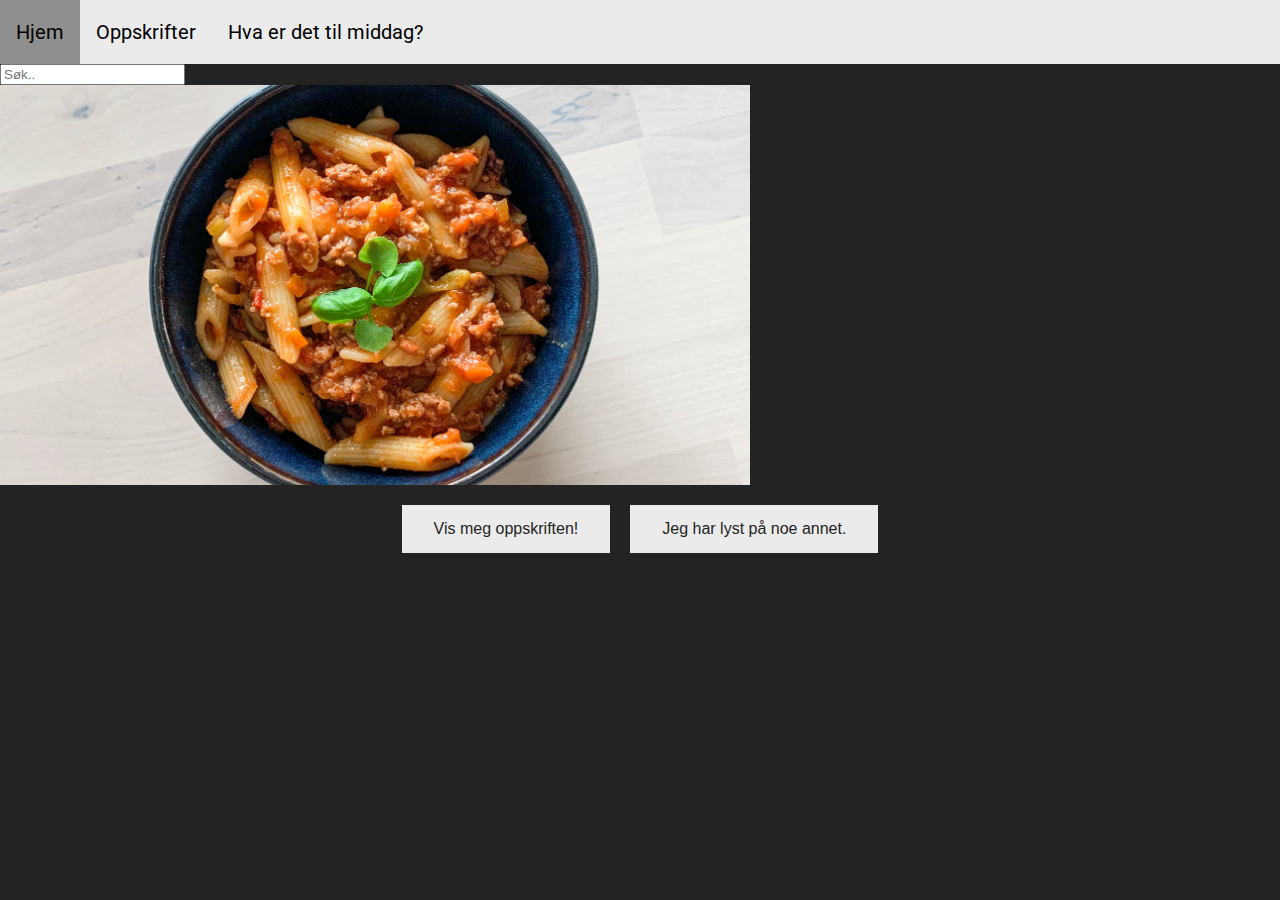
<file: middagsvelger.html>
<!DOCTYPE html>
<html lang="en">
<head>
    <meta charset="UTF-8">
    <meta name="viewport" content="width=device-width, initial-scale=1.0">
    <title>Middagsvelger</title>
    <link rel="stylesheet" href="styles.css">
    <link href="https://fonts.googleapis.com/css2?family=Roboto:wght@300&display=swap" rel="stylesheet">
</head>
<body>
    <nav>
        <ul id="navbar">
            
            <li>
                <a>Hjem</a>
            </li>
            <li>
                <a>Oppskrifter</a>
            </li>
            <li>
                <a>Hva er det til middag?</a>
            </li>
        </ul>
        <input class type="text" placeholder="Søk..">
    </nav>
    <main class="mainMiddagsvelger">
        <img src="Bilder/bolognese.jpeg">
    </main>
    <section class="buttons">
        <button type="button">Vis meg oppskriften!</button>
        <button type="button">Jeg har lyst på noe annet.</button>
    </section>
</body>
</html>
</file>
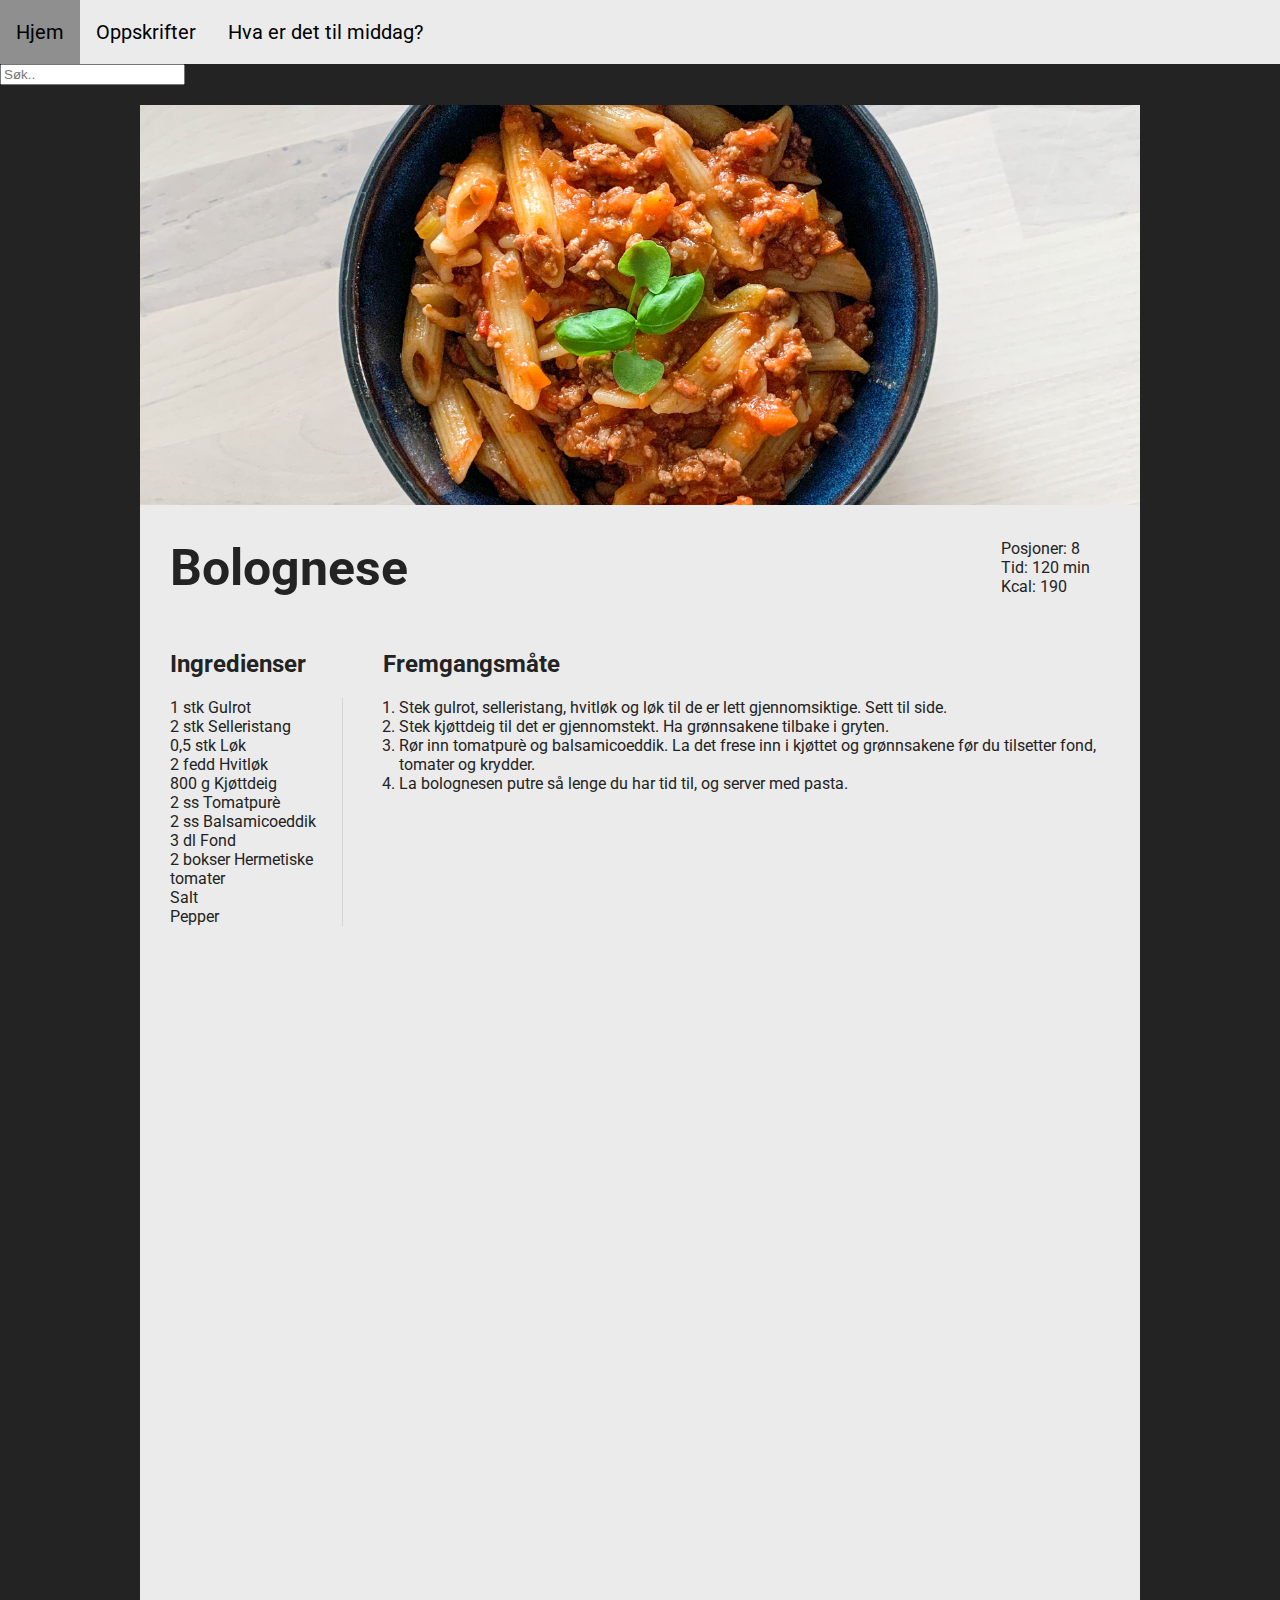
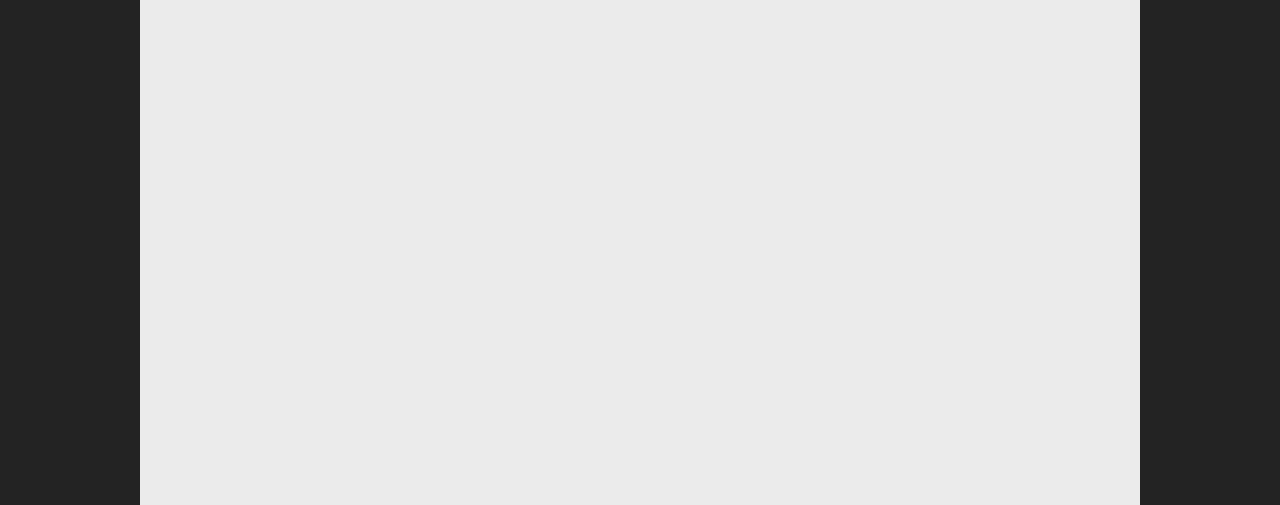
<file: oppskrift.html>
<!DOCTYPE html>
<html lang="en">
<head>
    <meta charset="UTF-8">
    <meta name="viewport" content="width=device-width, initial-scale=1.0">
    <title>Oppskrift</title>
    <link rel="stylesheet" href="styles.css">
    <link href="https://fonts.googleapis.com/css2?family=Roboto:wght@300&display=swap" rel="stylesheet">

</head>
<body>
    <nav>
        <ul id="navbar">
            
            <li>
                <a>Hjem</a>
            </li>
            <li>
                <a>Oppskrifter</a>
            </li>
            <li>
                <a>Hva er det til middag?</a>
            </li>
        </ul>
        <input class type="text" placeholder="Søk..">
    </nav>
    <main class="mainOppskrift">
        
        <header>
            <img src="Bilder/bolognese.jpeg">
            
        <section class="title">
            <h1>Bolognese</h1>

            <ul class="tidsbruk">
                <li>Posjoner: 8</li>
                <li>Tid: 120 min</li>
                <li>Kcal: 190</li>
            </ul>
        </section>

        </header>
        
    <section class="oppskrift">
        
        <section class="ingredienser">
        <h2>Ingredienser</h2>
        <ul class="ingr">
            <li>1 stk Gulrot</li>
            <li>2 stk Selleristang</li>
            <li>0,5 stk Løk</li>
            <li>2 fedd Hvitløk</li>
            <li>800 g Kjøttdeig</li>
            <li>2 ss Tomatpurè</li>
            <li>2 ss Balsamicoeddik</li>
            <li>3 dl Fond</li>
            <li>2 bokser Hermetiske tomater</li>
            <li>Salt</li>
            <li>Pepper</li>
        </ul>
    </section>
    <section class="fremgang">
        <h2>Fremgangsmåte</h2>
        <ol class="frem">
            <li>Stek gulrot, selleristang, hvitløk og løk til de er lett gjennomsiktige. Sett til side.</li>
            <li>Stek kjøttdeig til det er gjennomstekt. Ha grønnsakene tilbake i gryten.</li>
            <li> Rør inn tomatpurè og balsamicoeddik. La det frese inn i kjøttet og grønnsakene før du tilsetter fond, tomater og krydder.</li>
            <li>La bolognesen putre så lenge du har tid til, og server med pasta.</li>
        </ol>
    </section>
    </section>
    
    </main>

    
</body>
</html>
</file>
<file: styles.css>
* {
    box-sizing: border-box;
}

body {
    background-color: #232323;
    font-family: 'Roboto', sans-serif;
    margin: 0px;
    color: #232323;    
}

/* Navigation Bar */
#navbar {
    list-style-type: none;
    margin: 0;
    padding: 0;
    display: flex;
    background-color: #ebebeb;
    color: black;
    font-size: 20px;
}
#navbar li a {
    display: inline-block;
    text-decoration: none;
    padding: 20px 16px;
    
}

#navbar li a:hover {
    background-color: #8f8f8f;
}


/*Oppskrift*/
/* Main section*/
.mainOppskrift {
    width: 1000px;
    height: 2000px;
    background-color: #ebebeb;
    margin-left: auto;
    margin-right: auto;
    margin-top: 20px;
    
}

/* Image, title and desctription*/

header {
    display: row;
    flex-direction: column;
    align-items: flex-start;
    
}

header img {
    display: flex;
    width: 1000px;
    height: 400px; 
    object-fit: cover;   
}

.title {
    display: flex;
    flex-direction: row;
    justify-content: space-between;
    align-items: center;
    margin-left: 30px;
    margin-right: 50px;
}

h1 {
    font-size: 50px;
}

.tidsbruk {
    list-style-type: none;
}



/* Ingredients and instructions */

.oppskrift {
    margin-left: 30px;
    margin-right: 30px;
    display: flex;
    flex-direction: row;
    justify-content: space-between;
}

.ingr {
    list-style: none;
    padding-left: 0px;
    border-right: 1px solid #d4d4d4 ;
}

.fremgang {
    margin-left: 40px;
}
.frem {
    padding-left: 1em;
}

/*Middagsvelger*/

.mainMiddagsvelger {
    width: 750px;
    height: auto;

}

.mainMiddagsvelger img {
    display: flex;
    width: 750px;
    height: 400px;
    object-fit: cover;
}


.buttons {
    display: flex;
    flex-direction: row;
    justify-content: center;
    margin-top: 10px;
}
section button {
    background-color: #ebebeb;
    border: none;
    color: #232323;
    padding: 15px 32px;
    margin: 10px;
    text-align: center;
    text-decoration: none;
    font-size: 16px;
}

/*Front page*/

.mainFrontPage {
    text-align: center;
    color: #ebebeb;
}
</file>
